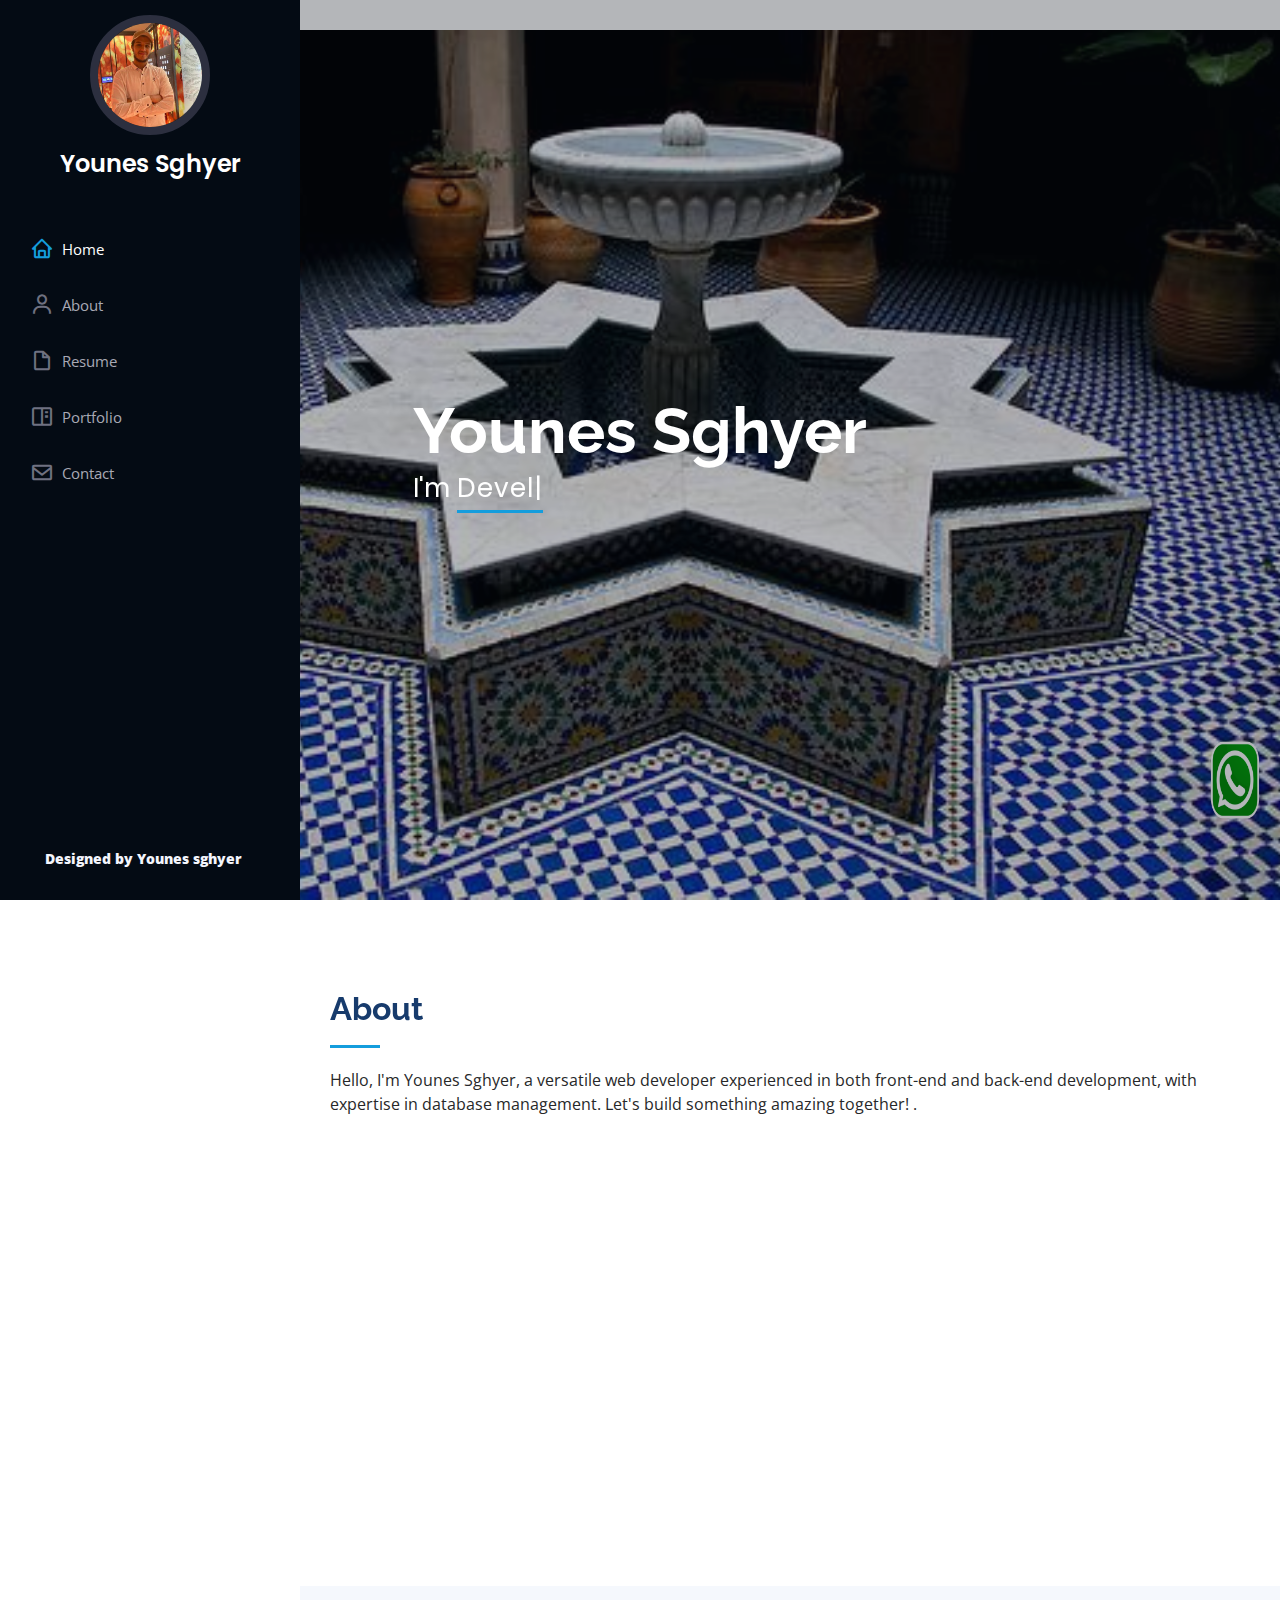
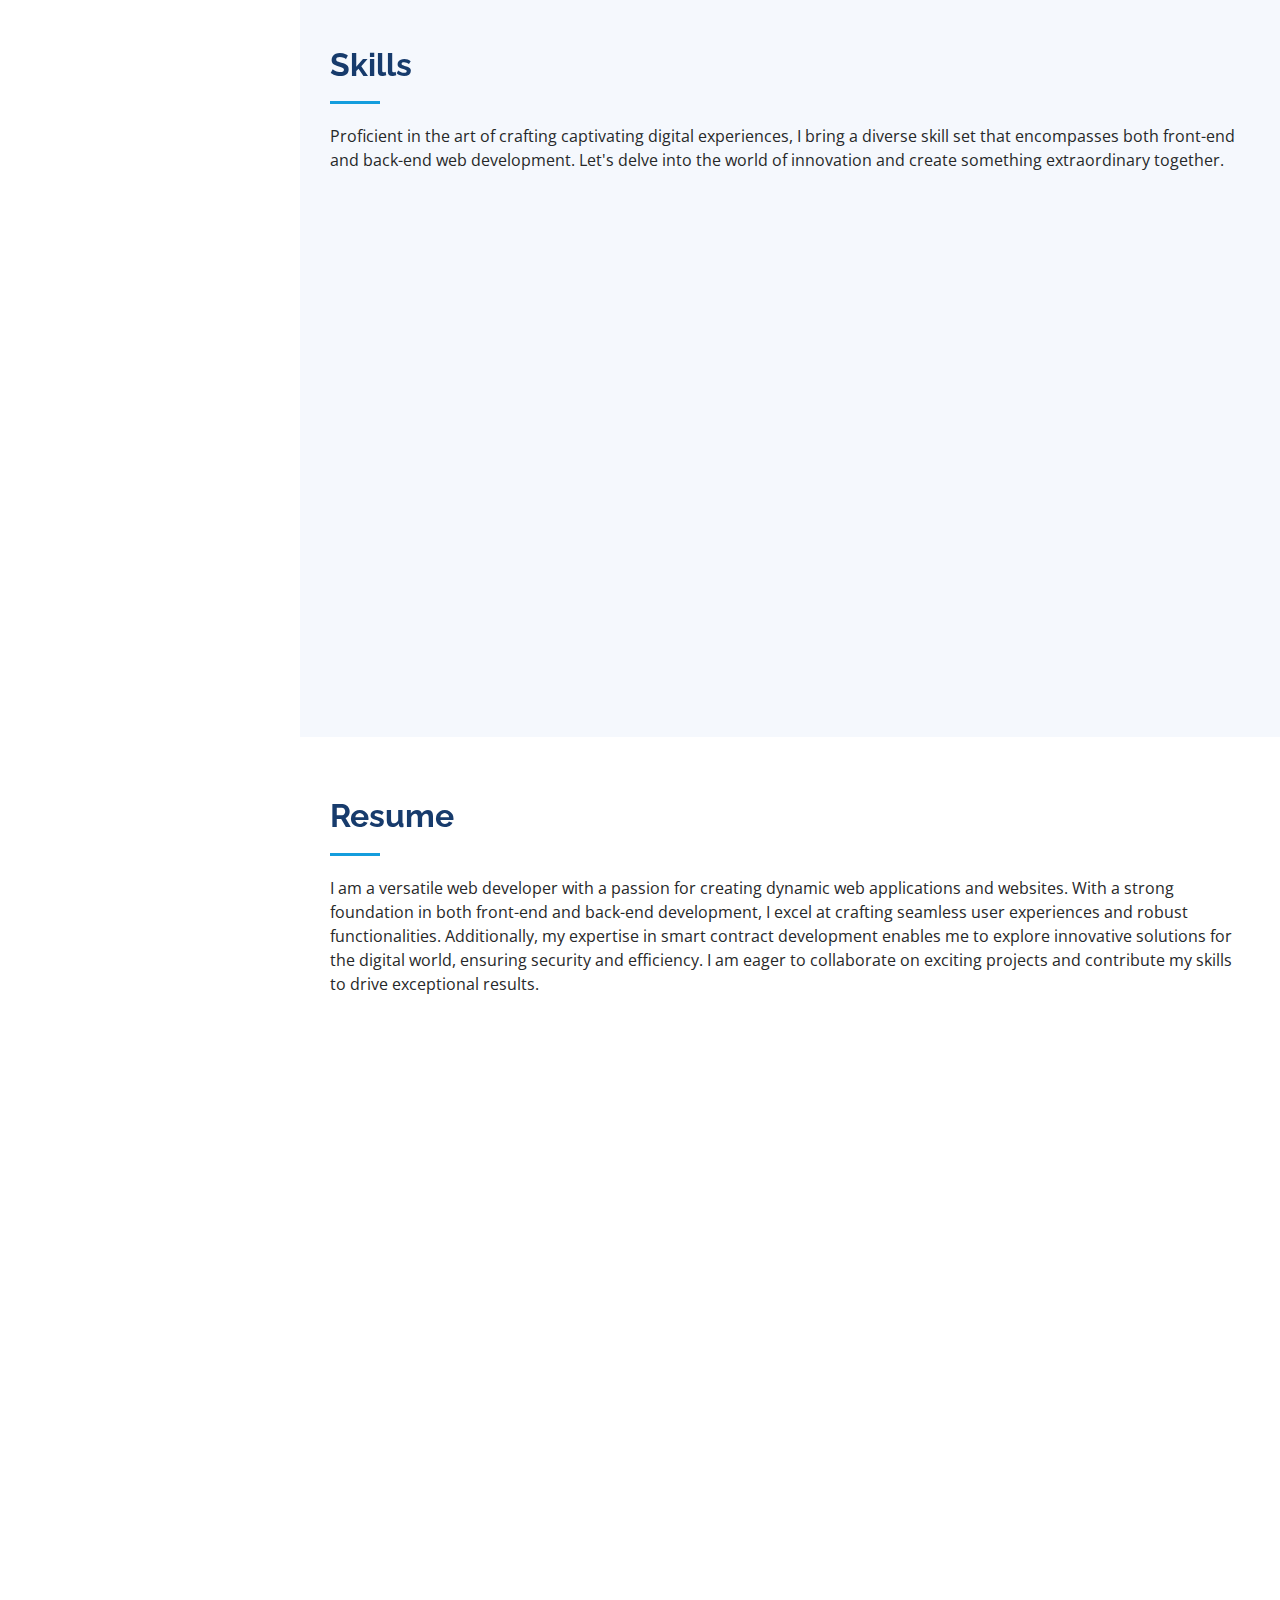
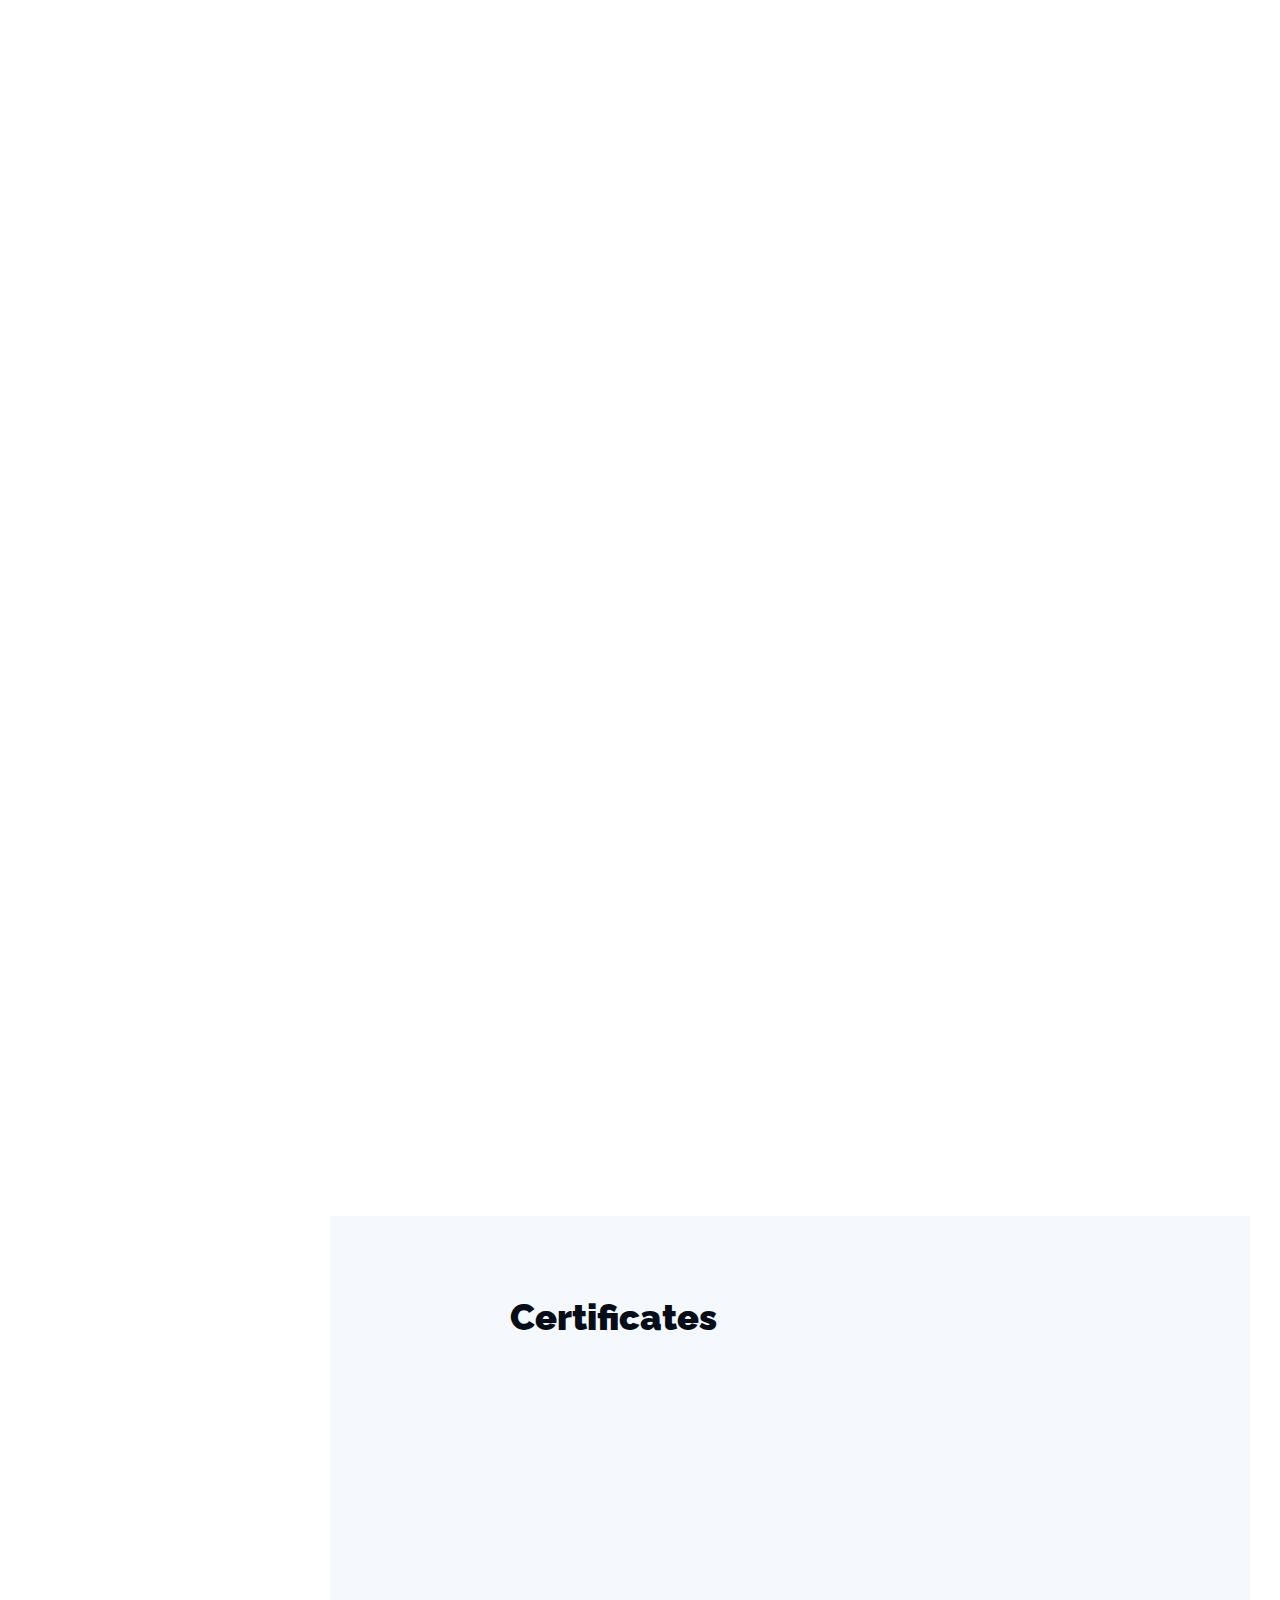
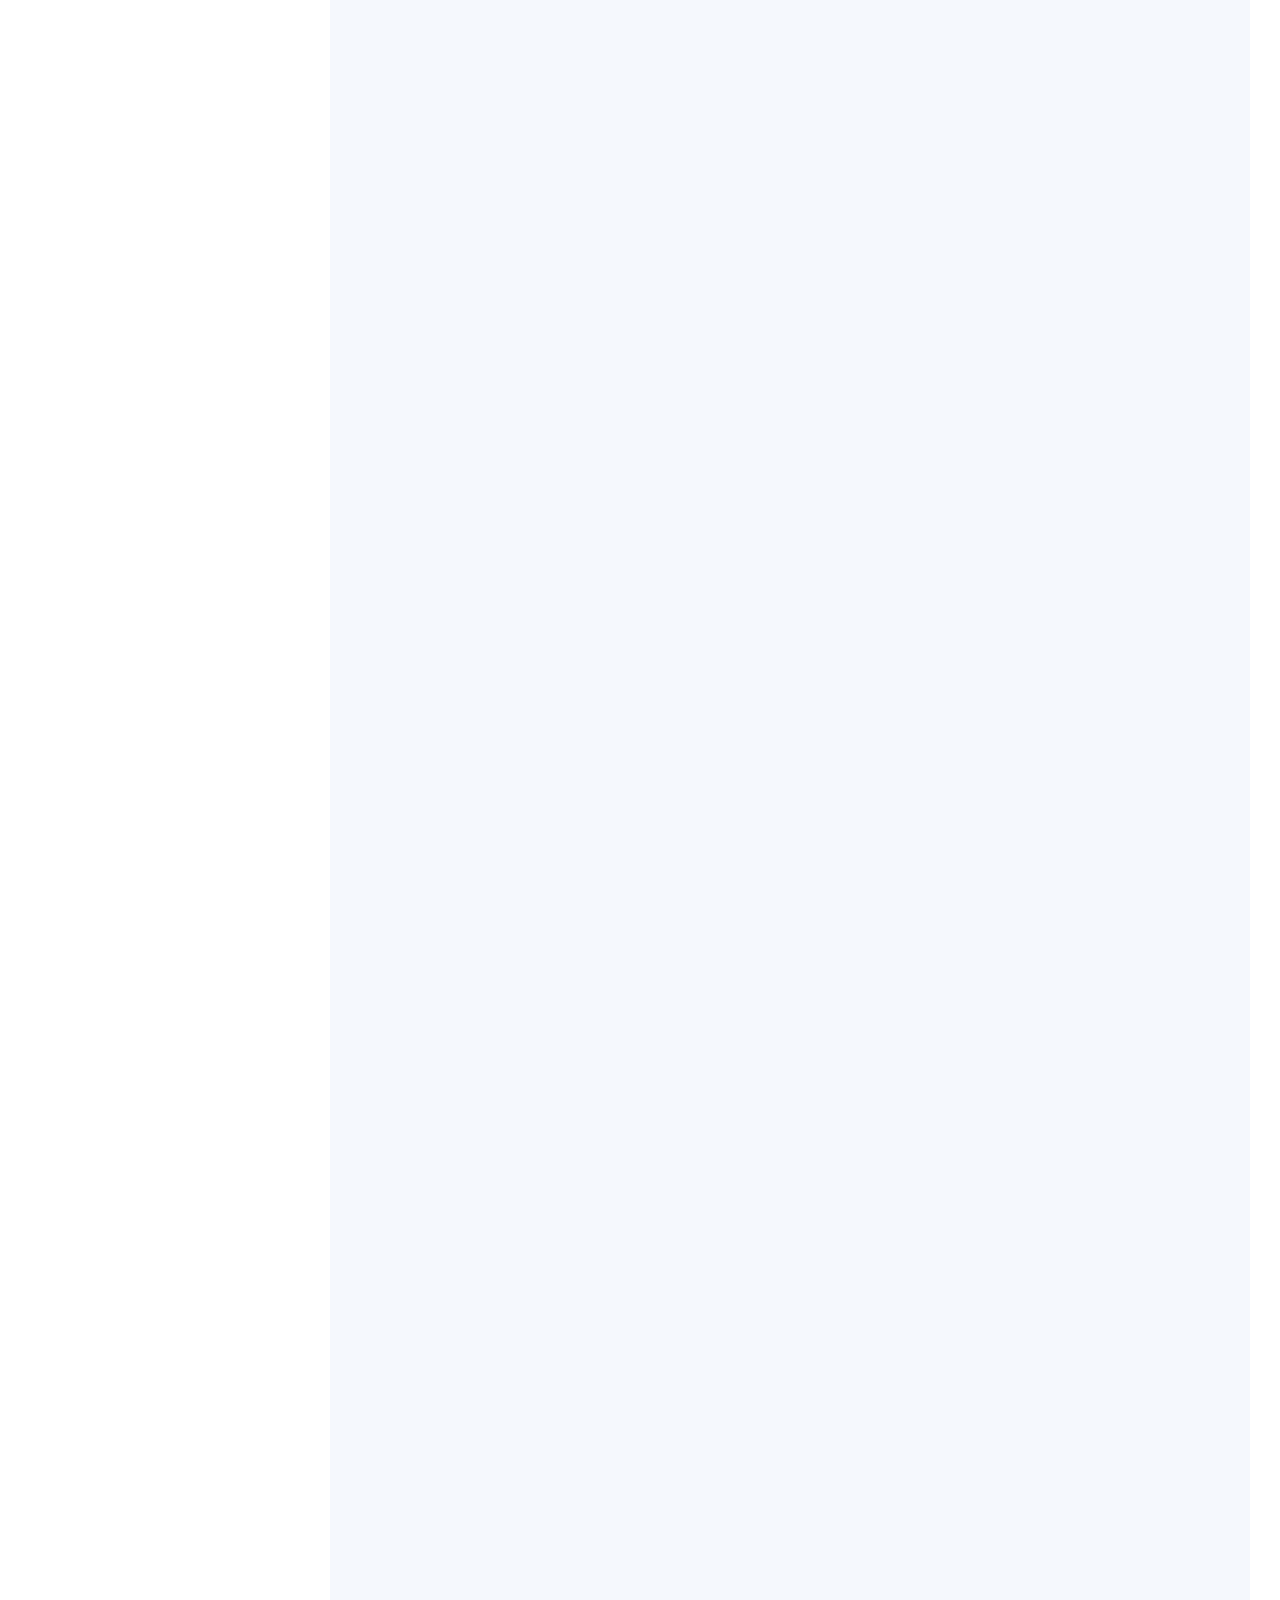
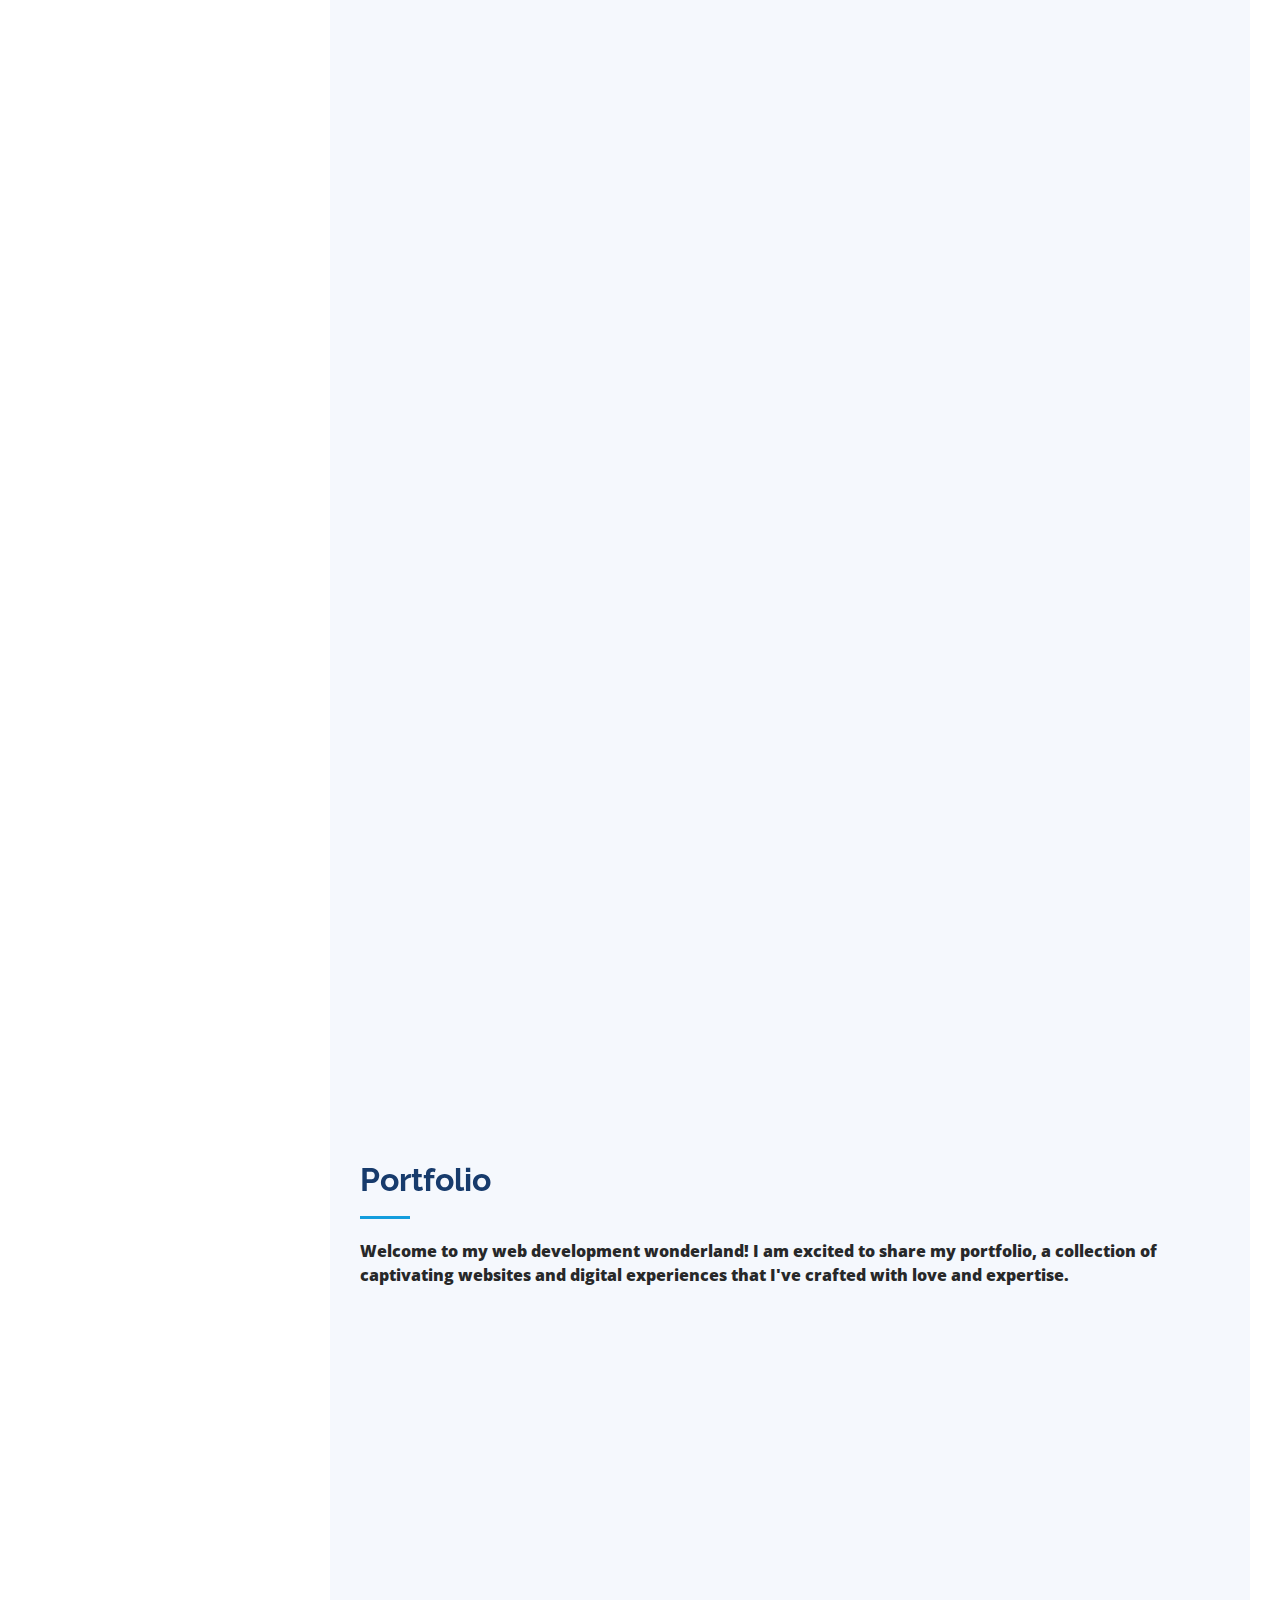
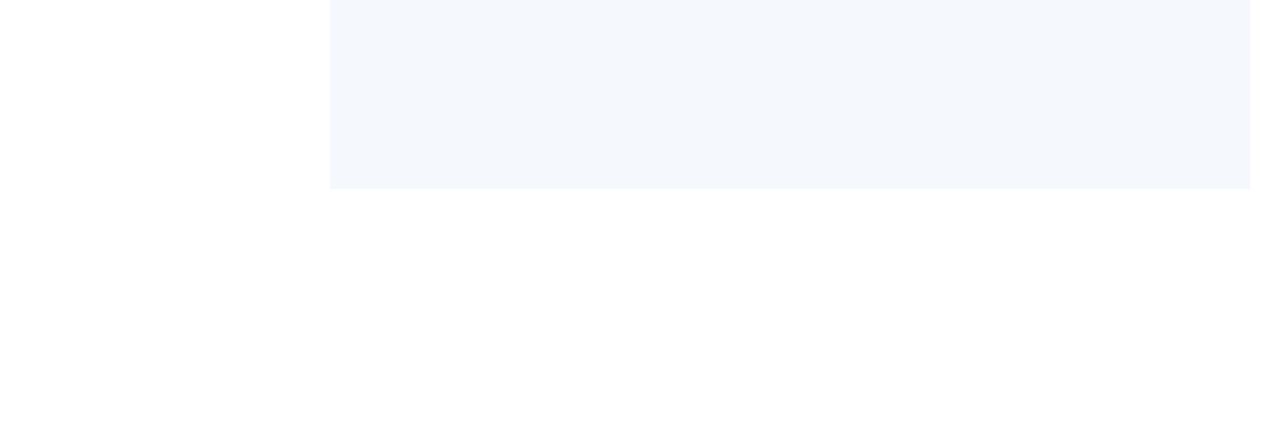
<file: index.html>
<!DOCTYPE html>
<html lang="en">

<head>
 
  <meta charset="utf-8">
  <meta content="width=device-width, initial-scale=1.0" name="viewport">
  
  <title>Younes Sghyer Profile</title>
  <meta content="" name="description">
  <meta content="" name="keywords">
  
  <link href="assets/img/favicon.png" rel="icon">
  <link href="assets/img/apple-touch-icon.png" rel="apple-touch-icon">
  
  <link href="https://fonts.googleapis.com/css?family=Open+Sans:300,300i,400,400i,600,600i,700,700i|Raleway:300,300i,400,400i,500,500i,600,600i,700,700i|Poppins:300,300i,400,400i,500,500i,600,600i,700,700i" rel="stylesheet">
  
  <link href="assets/vendor/aos/aos.css" rel="stylesheet">
  <link href="assets/vendor/bootstrap/css/bootstrap.min.css" rel="stylesheet">
  <link href="assets/vendor/bootstrap-icons/bootstrap-icons.css" rel="stylesheet">
  <link href="assets/vendor/boxicons/css/boxicons.min.css" rel="stylesheet">
  <link href="assets/vendor/glightbox/css/glightbox.min.css" rel="stylesheet">
  <link href="assets/vendor/swiper/swiper-bundle.min.css" rel="stylesheet">
  
  <link href="assets/css/style.css" rel="stylesheet">
  
  
</head>

<body>
  
  <div class="section-title">
    <a href="https://wa.me/+212624694039" target="_blank" id="whatsapp-icon">
      <img src="whatsaapicon.png" alt="WhatsApp" width="50" height="80">
    </a>
    
  </div>

  <!-- ======= Mobile nav toggle button ======= -->
  <i class="bi bi-list mobile-nav-toggle d-xl-none"></i>

  <!-- ======= Header ======= -->
  <header id="header">
    <div class="d-flex flex-column">

      <div class="profile">
        <img src="images/profile.jpg" alt="" class="img-fluid rounded-circle">
        <h1 class="text-light"><a href="index.html">Younes Sghyer</a></h1>
        <div class="social-links mt-3 text-center">
       
        </div>
      </div>

      <nav id="navbar" class="nav-menu navbar">
        <ul>
          <li><a href="index.html#hero" class="nav-link scrollto active"><i class="bx bx-home"></i> <span>Home</span></a></li>
          <li><a href="index.html#about" class="nav-link scrollto"><i class="bx bx-user"></i> <span>About</span></a></li>
          <li><a href="index.html#resume" class="nav-link scrollto"><i class="bx bx-file-blank"></i> <span>Resume</span></a></li>
          <li><a href="index.html#portfolio" class="nav-link scrollto"><i class="bx bx-book-content"></i> <span>Portfolio</span></a></li>
          <li><a href="index.html#contact" class="nav-link scrollto"><i class="bx bx-envelope"></i> <span>Contact</span></a></li>
        </ul>
      </nav><!-- .nav-menu -->
    </div>
  </header><!-- End Header -->

  <!-- ======= Hero Section ======= -->
  <section id="hero" class="d-flex flex-column justify-content-center align-items-center">
    <div class="hero-container" data-aos="fade-in">
      <h1>Younes Sghyer</h1>
      <p>I'm <span class="typed" data-typed-items="Developer, Freelancer"></span></p>
    </div>
  </section><!-- End Hero -->

  <main id="main">

    <!-- ======= About Section ======= -->
    <section id="about" class="about">
      <div class="container">

        <div class="section-title">
          <h2>About</h2>
          <p> Hello, I'm Younes Sghyer, a versatile web developer experienced in both front-end and back-end development, with expertise in database management. Let's build something amazing together! .</p>
        </div>

        <div class="row">
          <div class="col-lg-4" data-aos="fade-right">
            <img src="images/profile.jpg" class="img-fluid" alt="">
          </div>
          <div class="col-lg-8 pt-4 pt-lg-0 content" data-aos="fade-left">
            <h3> Web Developer</h3>
            <br>
            <p class="fst-italic">
              Proficient in both web application and website development, along with expertise in smart contract creation, the ability to build innovative and secure digital solutions is within my skill set.
            </p>
            <br>
            <div class="row">
              <div class="col-lg-6">
                <ul>
                  <li><i class="bi bi-chevron-right"></i> <strong>Phone:</strong> <span>+212 624694039</span></li>
                  <li><i class="bi bi-chevron-right"></i> <strong>Email :</strong> <span>sghyeryounes@gmail.com</span></li>
                  <li><i class="bi bi-chevron-right"></i> <strong>Github :</strong> <span><a href="https://github.com/Younes202"> Younes202 </a></span></li>
                  <li><i class="bi bi-chevron-right"></i> <strong>linkedin :</strong> <span> <a href="https://www.linkedin.com/in/younes-sghyer-08144119b/"> Younes Sghyer </a></span></li>


                </ul>
              </div>
              <div class="col-lg-6">
                <ul>
                  <li><i class="bi bi-chevron-right"></i> <strong>Degree:</strong> <span>Gradute(bac +3) in Computer Engineering </span></li>
                  <li><i class="bi bi-chevron-right"></i> <strong>Freelance:</strong> <span>Available</span></li>
                  <li><i class="bi bi-chevron-right"></i> <strong>Permanent contract (or Open-ended contract) or Fixed-term contract :</strong> <span>Available</span></li>

                </ul>
              </div>
            </div>
           
          </div>
        </div>

      </div>
    </section><!-- End About Section -->

  
    <section id="skills" class="skills section-bg">
      <div class="container">
    
        <div class="section-title">
          <h2>Skills</h2>
          <p>Proficient in the art of crafting captivating digital experiences, I bring a diverse skill set that encompasses both front-end and back-end web development. Let's delve into the world of innovation and create something extraordinary together.</p>
        </div>
    
        <div class="row skills-content">
    
          <!-- Front-end Skills -->
          <div class="col-lg-4" data-aos="fade-up">
            <h3 class="skill-category">Front-end Development</h3>
            <ul class="skill-list">
              <li>HTML</li>
              <li>CSS</li>
              <li>JavaScript</li>
            </ul>
          </div>
    
          <!-- Back-end Skills -->
          <div class="col-lg-4" data-aos="fade-up" data-aos-delay="100">
            <h3 class="skill-category">Back-end Development</h3>
            <ul class="skill-list">
              <li>PHP</li>
              <li>Python</li>
              <li>Java</li>
            </ul>
          </div>
    
          <!-- Framework Skills -->
          <div class="col-lg-4" data-aos="fade-up" data-aos-delay="200">
            <h3 class="skill-category">Frameworks</h3>
            <ul class="skill-list">
              <li>Laravel</li>
              <li>Django</li>
              <li>Bootstrap</li>
              <li>Vue.js</li>
            </ul>
          </div>
    
          <!-- Solidity Skills -->
          <div class="col-lg-4" data-aos="fade-up" data-aos-delay="300">
            <h3 class="skill-category">Blockchain & Smart Contract</h3>
            <ul class="skill-list">
              <li>Solidity</li>
              <li>Ethereum Network</li>
            </ul>
          </div>
    
          <!-- Database Skills -->
          <div class="col-lg-4" data-aos="fade-up" data-aos-delay="400">
            <h3 class="skill-category">Database Management</h3>
            <ul class="skill-list">
              <li>PostgreSQL</li>
              <li>MySQL</li>
              <li>SQLite</li>
            </ul>
          </div>
    
          <!-- Docker Skills -->
          <div class="col-lg-4" data-aos="fade-up" data-aos-delay="500">
            <h3 class="skill-category">Containerization</h3>
            <ul class="skill-list">
              <li>Docker</li>
            </ul>
          </div>
    
          <!-- Modeling Skills -->
          <div class="col-lg-4" data-aos="fade-up" data-aos-delay="600">
            <h3 class="skill-category">Modeling</h3>
            <ul class="skill-list">
              <li>UML (Unified Modeling Language)</li>
              <li>Merise</li>
            </ul>
          </div>
    
          <!-- GitHub Skills -->
          <div class="col-lg-4" data-aos="fade-up" data-aos-delay="700">
            <h3 class="skill-category">Version Control</h3>
            <ul class="skill-list">
              <li>Github</li>
            </ul>
          </div>
    
          <!-- Vagrant Skills -->
          <div class="col-lg-4" data-aos="fade-up" data-aos-delay="800">
            <h3 class="skill-category">Virtualized Development Environments</h3>
            <ul class="skill-list">
              <li>Vagrant</li>
            </ul>
          </div>
    
        </div>
    
      </div>
    </section><!-- End Skills Section -->
    

    <!-- ======= Resume Section ======= -->
    <section id="resume" class="resume">
      <div class="container">

        <div class="section-title">
          <h2>Resume</h2>
          <p>I am a versatile web developer with a passion for creating dynamic web applications and websites. With a strong foundation in both front-end and back-end development, I excel at crafting seamless user experiences and robust functionalities. Additionally, my expertise in smart contract development enables me to explore innovative solutions for the digital world, ensuring security and efficiency. I am eager to collaborate on exciting projects and contribute my skills to drive exceptional results.</p>
        </div>

        <div class="row">
          <div class="col-lg-6" data-aos="fade-up">
            <h3 class="resume-title">Sumary</h3>
            <div class="resume-item pb-0">
              <h4>Younes Sghyer</h4>
              <p><em>Innovative and deadline-driven web developer with a passion for crafting captivating digital experiences. With 3+ years of experience, I specialize in front-end and back-end web development, proficiently bringing ideas to life from initial concept to polished, functional websites, web applications, and smart contract development on blockchain platforms.</em></p>
              <ul>
                <li>Morocco, Rabat </li>
                <li>+212624694039</li>
                <li>sghyeryounes@gmail.com</li>
              </ul>
            </div>

            <h3 class="resume-title">Education</h3>
            <div class="resume-item">
              <h4>University of Zurich International Summer School</h4>
              <h5>2 – 21 July 2023</h5>
              <p><em>Deep Dive into Blockchain – Linking Economics, Technology, and Law</em></p>
              <p>
                During the summer of 2023, I had the privilege of participating in the UZH International Summer Schools program, specifically the "Deep Dive into Blockchain – Linking Economics, Technology, and Law" program at the University of Zurich. This intensive and interdisciplinary program provided a comprehensive exploration of the blockchain technology landscape.
            
                The program was uniquely structured to cover not only the technical aspects of blockchain but also its economic and legal implications. Through a series of engaging workshops and seminars, I gained valuable insights into the underlying principles of blockchain, smart contract development, and decentralized applications.
            
                Furthermore, the program offered a holistic understanding of blockchain's potential to revolutionize various industries, from finance to supply chain management. Collaborating with fellow participants from diverse academic backgrounds enhanced my ability to approach challenges from multiple perspectives.
            
                Additionally, engaging with esteemed professors and industry experts exposed me to cutting-edge research and developments in the blockchain field. The program's focus on linking economics, technology, and law provided a well-rounded view of this transformative technology.
            
                This immersive experience in the UZH International Summer Schools has left a lasting impact on my passion for blockchain technology and its potential to shape the future. I am excited to leverage this knowledge in my journey as a web developer and explore the innovative applications of blockchain in creating secure and decentralized digital solutions.
            
              </p>
            </div>
            
            <div class="resume-item">
              <h4>Bachelor in Computer Science</h4>
              <h5>2020 - 2023</h5>
              <p><em>Sup Mti (École supérieure de management, d'informatique et de télécommunication)</em></p>
              <p>
                During my Bachelor's program in Computer Science at Sup Mti, I gained a solid foundation in various programming languages such as Java, Python, and JavaScript. I also completed advanced coursework in data structures, algorithms, and database management.
            
                Throughout my studies, I actively participated in several group projects, where I collaborated with teammates to develop web applications and software solutions. These experiences honed my skills in teamwork, problem-solving, and communication.
            
                Moreover.
              </p>
            </div>
            
          </div>
          <div class="col-lg-6" data-aos="fade-up" data-aos-delay="100">
            <h3 class="resume-title">Professional Experience</h3>
          
    
          
            <!-- Trainee Web Application Developer -->
            <div class="resume-item">
              <h4>Trainee Web Application Developer</h4>
              <h5>Apr. 2023 - Jul. 2023</h5>
              <p><em>Associate at Tradivtel</em></p>
              <ul>
                <li>Participated in a training program focused on web application development using Django, PostgreSQL, Ajax, jQuery, JavaScript, Bootstrap, HTML, and CSS.</li>
                <li>Worked on a web application designed to assign projects to technicians for installing network sites and monitored their progress.</li>
                <li>Gained practical experience in managing project workflows and ensuring efficient project execution.</li>
                <li>Developed skills in teamwork, time management, and application deployment within a professional environment.</li>
              </ul>
            </div>
            
                   <!-- Freelance Web Developer -->
                   <div class="resume-item">
                    <h4>Freelance Web Developer</h4>
                    <h5>Apr. 2023 - Jul. 2023</h5>
                    <p><em>Development of a School Management Web Application</em></p>
                    <ul>
                      <li>Collaborated as a freelance web developer on a project focusing on the development of a comprehensive web application for school management.</li>
                      <li>Utilized technologies such as PHP, jQuery, HTML, CSS, and the Laravel framework to create a user-friendly and efficient application.</li>
                      <li>Handled database management using MySQL to ensure seamless data storage and retrieval.</li>
                      <li>Contributed to the design, development, and implementation of the application from concept to completion.</li>
                    </ul>
                  </div>
                  
      </div>
     
      </div>
      <section id="skills" class="skills section-bg">
        <div class="container">
      
          <h1 class="resume-title" style="padding-left: 150px;  font-size: 36px;"><strong> Certificates <strong></h1>

           <br>
           <br>
          <div class="row skills-content">
            <div class="col-lg-4" data-aos="fade-up">
              <div style="text-align: Center">

              <h4><strong>Jquery</strong></h4>
              <h5>29 May 2022</h5>
              </div>
              <br>
              <br>
              <a href="Certificates/Cert_Jquery-1.png" download>
              <img class="certificate-image" src="Certificates/Cert_Jquery-1.png" alt="Certificate Scan">
            </a>
            
              <br>
              <br>
              <p>  The course covered essential jQuery concepts, including DOM manipulation, event handling, animations, and AJAX interactions. This experience allowed me to write efficient jQuery code, creating dynamic and responsive web elements, making user interactions seamless and engaging. I gained a deeper understanding of DOM manipulation, event handling, smooth animations, and AJAX interactions, enabling real-time updates and interactions without page reloads. Overall, the course equipped me with tools to create engaging web experiences, elevating user interactions and improving web application performance.</p>
            </div>
            <div class="col-lg-4" data-aos="fade-up" data-aos-delay="100">
              <div style="text-align: Center">

              <h4><strong> Java EE </strong> </h4>
              <h5>25 september  2022</h5>
              </div>
              <br>
              <br>
              <a href="Certificates/Cert_JEE-1.png" download>
                <img class="certificate-image" src="Certificates/Cert_JEE-1.png" alt="Certificate Scan">
              </a>
              <br>
              <br>
              <p> 
            
                The program covered essential Java EE technologies and frameworks, including servlets, JavaServer Pages (JSP), Enterprise JavaBeans (EJB), Java Persistence API (JPA), and Java Messaging Service (JMS). Additionally, [Your Name] demonstrated proficiency in implementing the DAO (Data Access Object) architecture. This design pattern was skillfully utilized to separate data access logic from business logic in Java EE applications, enhancing the efficiency and maintainability of the projects developed during the course. [Your Name]'s knowledge and expertise in employing the DAO method further solidify their capabilities in Java EE development.</p>
            </div>
       <!-- Front-end Skills -->
<div class="col-lg-4" data-aos="fade-up" data-aos-delay="200">
  <div style="text-align: Center">

  <h4><strong>Mega Hackathon Panafrican</strong></h4>
  <h5>27 November 2022</h5>
  </div>
  <br>
  <br>
  <a href="Certificates/Cert_Mega_Hackaton-1.png" download>
  <img class="certificate-image" src="Certificates/Cert_Mega_Hackaton-1.png" alt="Certificate Scan">
</a>

  <br>
  <br>
<p>During the Mega Hackathon Panafrican, which spanned an exciting three-day event, I was part of a talented group of 10 individuals working on the project idea "Renting electric Scooter ." The hackathon witnessed the participation of approximately 1500 individuals, and we were proud to be among the 40 finalists. Throughout the intense three-day marathon, we dedicated ourselves to designing, developing, and refining our innovative solution. This transformative experience taught us the importance of teamwork, collaboration, and resilience in the face of challenges. The event inspired us to continue pursuing technology-driven solutions for sustainable urban transportation.</p>
</div>
<!-- Back-end Skills -->
<div class="col-lg-4" data-aos="fade-up" data-aos-delay="300">
  <br><br>
  <div style="text-align: Center">

  <h4><strong> Microcontrollers </strong></h4>
  <h5>21 December 2022</h5>
  </div>
  <br>
  <br>
  <a href="Certificates/Cert_Microcontrollers-1.png" download>

  <img class="certificate-image" src="Certificates/Cert_Microcontrollers-1.png" alt="Certificate Scan">
  </a>
  <br>
  <br>
  <p>The course covered essential topics, including interfacing with sensors like distance, temperature, and smoke sensors. The recipient gained hands-on experience in creating smart electronic systems and demonstrated a high level of competence in designing innovative projects.</p>
</div>
<div class="col-lg-4" data-aos="fade-up" data-aos-delay="300">
  <br><br>
  <div style="text-align: Center">

  <h4><strong> Devops </strong></h4>
  <h5>07 June 2023</h5>
  </div>
  <br>
  <br>
  <a href="Certificates/Cert_Devops.png" download>

  <img class="certificate-image" src="Certificates/Cert_Devops.png" alt="Certificate Scan">
  </a>
  <br>
  <br>
  <p>We have learned various technologies, including Trillo for rapid app development, GitHub for efficient code collaboration, Docker for containerization, AWS for scalable cloud solutions, and Jira for agile project management. Additionally, we gained insights into CI/CD, automation, and IaC.</p>
</div>
<div class="col-lg-4" data-aos="fade-up" data-aos-delay="400">
  <br><br>
  <div style="text-align: Center">

  <h4><strong> React.js </strong></h4>
  <h5>23 June 2023</h5>
  </div>
  <br>
  <br>
  <a href="Certificates/Cert_Reactjs.png" download>

  <img class="certificate-image" src="Certificates/Cert_Reactjs.png" alt="Certificate Scan">
  </a>
  <br>
  <br>
  <p>During the certification program, I gained a deep understanding of React's core concepts, such as components, props, state, and lifecycle methods. This knowledge empowered me to develop reusable and modular UI components, enhancing code organization and maintainability. </p>
</div>

<div class="col-lg-4" data-aos="fade-up" data-aos-delay="500">
  <br><br>
  <div style="text-align: Center">

  <h4><strong> Bnb </strong></h4>
  <h5>21 July 2023</h5>
  </div>
  <br>
  <br>
  <a href="Certificates/Cert_bnb.png" download>

  <img class="certificate-image" src="Certificates/Cert_bnb.png" alt="Certificate Scan">
  </a>
  <br>
  <br>
<p> During the Binance Blockchain Skills Certificate program, I explore the fundamental aspects of blockchain technology, including decentralized systems and cryptocurrencies. The curriculum covers topics such as smart contracts, blockchain security, and real-world use cases across various industries. Optional modules may involve hands-on projects and blockchain development.</p>
  </div>
<div class="col-lg-4" data-aos="fade-up" data-aos-delay="600">
  <br><br>
  <div style="text-align: Center">
    <h4><strong> Cardano </strong></h4>
  <h5>21 July 2023</h5>
  </div>
  
  <br>
  <br>

  <a href="Certificates/Cert_Cardano.png" download>

  <img class="certificate-image" src="Certificates/Cert_Cardano.png" alt="Certificate Scan"   style="width: 2000px;height: 387px;">
  </a>
  <br>
  <br>
  <p>During the Cardano Blockchain Skills Certificate program, I explore the fundamental aspects of Cardano's blockchain technology. The curriculum covers Cardano's decentralized systems, unique consensus algorithm, and its native cryptocurrency ADA.Also I delve into the intricacies of Cardano's smart contract capabilities, blockchain security, and real-world use cases across various industries </p>
</div>
<div class="col-lg-4" data-aos="fade-up" data-aos-delay="700">
  <br><br>
  <div style="text-align: Center">

  <h4><strong> Deep Dive into Blockchain </strong></h4>
  <h5>21 July 2023</h5>
  </div>
  <br>
  <br>

  <a href="Certificates/Cert_DDiB.png" download>

  <img class="certificate-image" src="Certificates/Cert_DDiB.png" alt="Certificate Scan"   style="width: 2000px;height: 387px;">
  </a>
  <br>
  <br>
 <p>During the program, we had the privilege of learning Solidity and web3, which are essential tools for developing decentralized applications on the Ethereum blockchain. These hands-on experiences, along with interactions with leading industry platforms like Cardano Foundation, Polkadot, and Polygon Labs, provided us with valuable insights into real-world blockchain applications and their transformative potential in various sectors. From smart contracts to decentralized finance, cryptocurrencies to blockchain governance, the program covered a diverse range of topics, empowering us to be at the forefront of this rapidly evolving field. 📚💡 </p>
</div>

</div>
</div>

    </section><!-- End Resume Section -->

    <!-- ======= Portfolio Section ======= -->
    <section id="portfolio" class="portfolio section-bg">
      <div class="container">

        <div class="section-title">
          <h2>Portfolio </h2>
          <p>Welcome to my web development wonderland! I am excited to share my portfolio, a collection of captivating websites and digital experiences that I've crafted with love and expertise. </p>
        </div>

        <div class="row" data-aos="fade-up">
          <div class="col-lg-12 d-flex justify-content-center">
            <ul id="portfolio-flters">
              <li data-filter=".filter-app">Projects</li>
            </ul>
          </div>
        </div>

        <div class="row portfolio-container" data-aos="fade-up" data-aos-delay="100">

          <div class="col-lg-4 col-md-6 portfolio-item filter-app">
            <div class="portfolio-wrap">
              <h2>Parcking System Project Reservation </h2>

              <img src="Portfolio/PARCKING_SYSTEM/images/Place.png" class="img-fluid" alt="">
              <div class="portfolio-links">
                <a href="Portfolio/PARCKING_SYSTEM/images/Place.png" data-gallery="portfolioGallery" class="portfolio-lightbox" title="App 1"><i class="bx bx-plus"></i></a>
                <a href="PARCKING_SYSTEM-details.html" title="More Details"><i class="bx bx-link"></i></a>
              </div>
            </div>
          </div>
          <div class="col-lg-4 col-md-6 portfolio-item filter-app">
            <div class="portfolio-wrap">
              <h2>Assigning projects From admins to technicians  </h2>

              <img src="Portfolio/Assigning_technicians/images/1-Dashboard-1.png" class="img-fluid" alt="">
              <div class="portfolio-links">
                <a href="Portfolio/Assigning_technicians/images/1-Dashboard-1.png" data-gallery="portfolioGallery" class="portfolio-lightbox" title="App 1"><i class="bx bx-plus"></i></a>
                <a href="Assigning_technicians-details.html" title="More Details"><i class="bx bx-link"></i></a>
              </div>
            </div>


          </div>
          




        </div>

      </div>
    </section><!-- End Portfolio Section -->

    <!-- ======= Services Section ======= -->
  

  

    <!-- ======= Contact Section ======= -->
    <section id="contact" class="contact">
      <div class="container">

      </div>

    </section><!-- End Contact Section -->

  </main><!-- End #main -->

  <!-- ======= Footer ======= -->
  <footer id="footer">
    <div class="container">
     
       
        <p>Designed by Younes sghyer</p>
      </div>
    </div>
  </footer><!-- End  Footer -->


  <a href="#" class="back-to-top d-flex align-items-center justify-content-center"><i class="bi bi-arrow-up-short"></i></a>

  <!-- Vendor JS Files -->
  <script src="assets/vendor/purecounter/purecounter_vanilla.js"></script>
  <script src="assets/vendor/aos/aos.js"></script>
  <script src="assets/vendor/bootstrap/js/bootstrap.bundle.min.js"></script>
  <script src="assets/vendor/glightbox/js/glightbox.min.js"></script>
  <script src="assets/vendor/isotope-layout/isotope.pkgd.min.js"></script>
  <script src="assets/vendor/swiper/swiper-bundle.min.js"></script>
  <script src="assets/vendor/typed.js/typed.umd.js"></script>
  <script src="assets/vendor/waypoints/noframework.waypoints.js"></script>
  <script src="assets/vendor/php-email-form/validate.js"></script>
  <!-- Template Main JS File -->
  <script src="assets/js/main.js"></script>

</body>

</html>
</file>
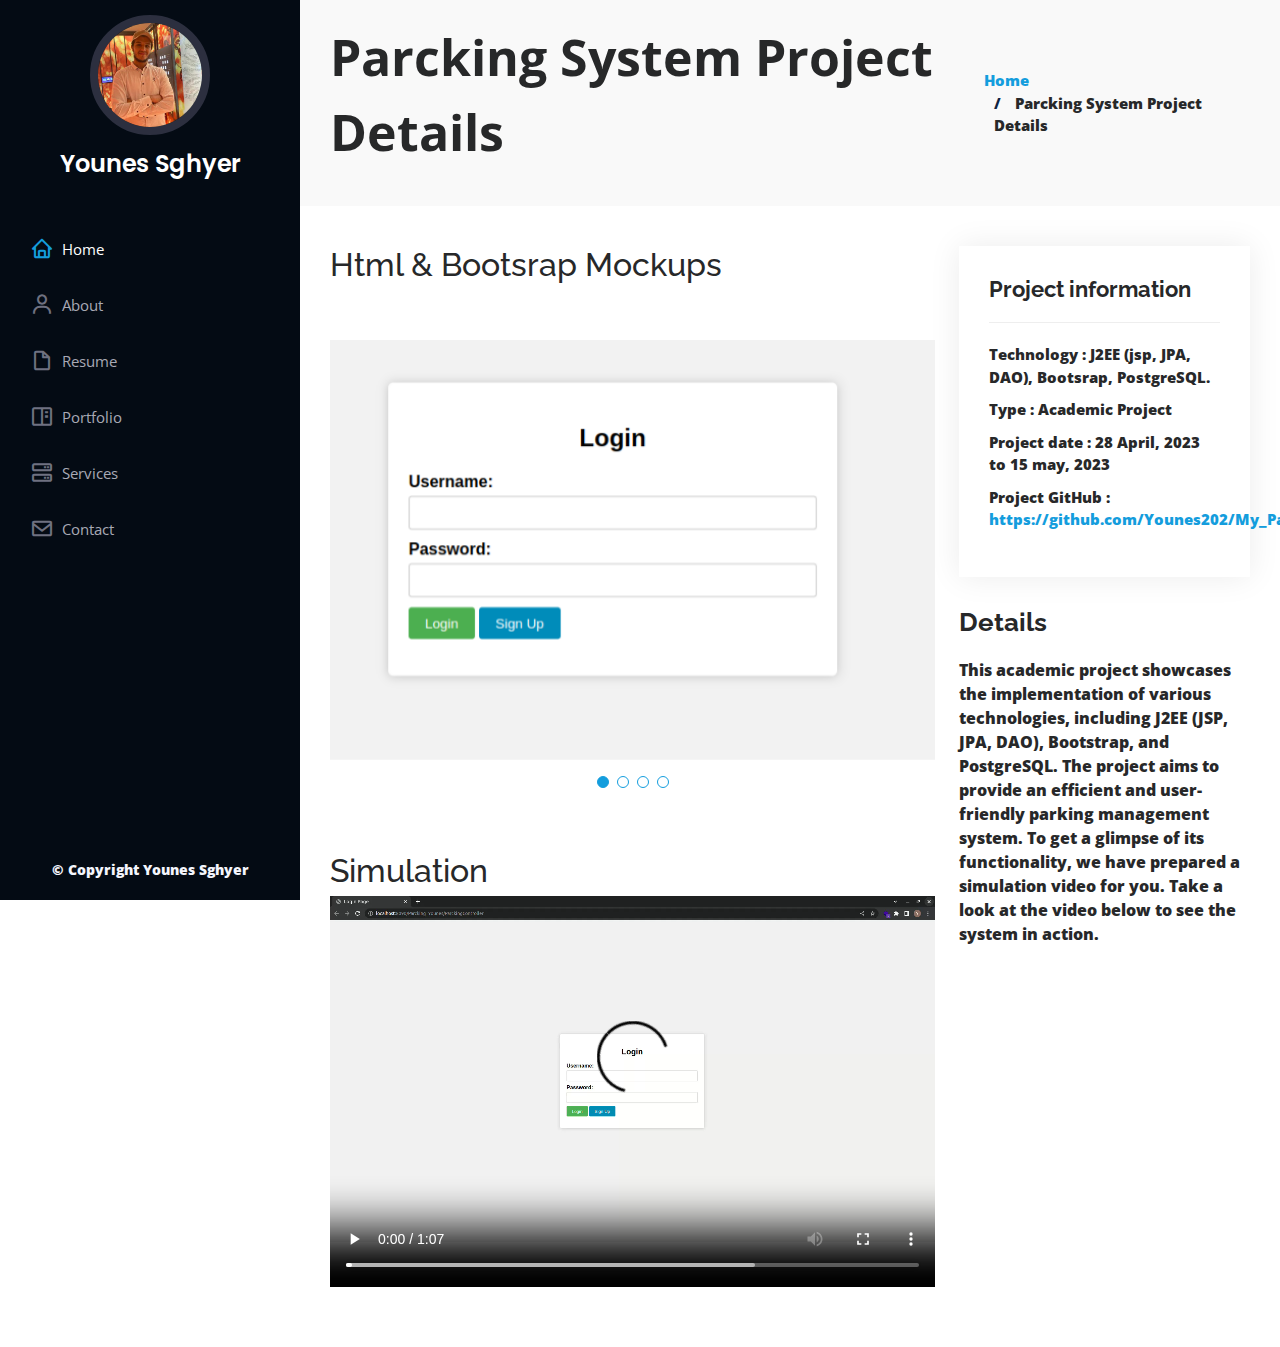
<file: PARCKING_SYSTEM-details.html>
<!DOCTYPE html>
<html lang="en">

<head>
 
<meta charset="utf-8">
<meta content="width=device-width, initial-scale=1.0" name="viewport">

<title>Younes Sghyer Profile</title>
<meta content="" name="description">
<meta content="" name="keywords">

<link href="assets/img/favicon.png" rel="icon">
<link href="assets/img/apple-touch-icon.png" rel="apple-touch-icon">

<link href="https://fonts.googleapis.com/css?family=Open+Sans:300,300i,400,400i,600,600i,700,700i|Raleway:300,300i,400,400i,500,500i,600,600i,700,700i|Poppins:300,300i,400,400i,500,500i,600,600i,700,700i" rel="stylesheet">

<link href="assets/vendor/aos/aos.css" rel="stylesheet">
<link href="assets/vendor/bootstrap/css/bootstrap.min.css" rel="stylesheet">
<link href="assets/vendor/bootstrap-icons/bootstrap-icons.css" rel="stylesheet">
<link href="assets/vendor/boxicons/css/boxicons.min.css" rel="stylesheet">
<link href="assets/vendor/glightbox/css/glightbox.min.css" rel="stylesheet">
<link href="assets/vendor/swiper/swiper-bundle.min.css" rel="stylesheet">

<link href="assets/css/style.css" rel="stylesheet">



</head>

<body>

  <!-- ======= Mobile nav toggle button ======= -->
  <i class="bi bi-list mobile-nav-toggle d-xl-none"></i>

  <!-- ======= Header ======= -->
    <header id="header">
      <div class="d-flex flex-column">
  
        <div class="profile">
          <img src="images/profile.jpg" alt="" class="img-fluid rounded-circle">
          <h1 class="text-light"><a href="index.html">Younes Sghyer</a></h1>
          <div class="social-links mt-3 text-center">
           
          </div>
        </div>
  
        <nav id="navbar" class="nav-menu navbar">
          <ul>
            <li><a href="index.html#hero" class="nav-link scrollto active"><i class="bx bx-home"></i> <span>Home</span></a></li>
            <li><a href="index.html#about" class="nav-link scrollto"><i class="bx bx-user"></i> <span>About</span></a></li>
            <li><a href="index.html#resume" class="nav-link scrollto"><i class="bx bx-file-blank"></i> <span>Resume</span></a></li>
            <li><a href="index.html#portfolio" class="nav-link scrollto"><i class="bx bx-book-content"></i> <span>Portfolio</span></a></li>
            <li><a href="index.html#services" class="nav-link scrollto"><i class="bx bx-server"></i> <span>Services</span></a></li>
            <li><a href="index.html#contact" class="nav-link scrollto"><i class="bx bx-envelope"></i> <span>Contact</span></a></li>
          </ul>
        </nav><!-- .nav-menu -->
      </div>
    </header><!-- End Header -->

  <main id="main">

    <!-- ======= Breadcrumbs ======= -->
    <section id="breadcrumbs" class="breadcrumbs">
      <div class="container">

        <div class="d-flex justify-content-between align-items-center">
          <p style="font-size:50px"><strong>Parcking System Project Details<strong></p>
          <ol>
            <li><a href="index.html">Home</a></li>
            <li><strong> Parcking System Project Details</strong> </li>
          </ol>
        </div>

      </div>
    </section><!-- End Breadcrumbs -->

    <!-- ======= Portfolio Details Section ======= -->
    <section id="portfolio-details" class="portfolio-details">
      <div class="container">

        <div class="row gy-4">

          <div class="col-lg-8">
            <div class="portfolio-details-slider swiper">
              <h2>Html & Bootsrap Mockups</h2>
              <br>
              <br>
              <div class="swiper-wrapper align-items-center">

                <div class="swiper-slide">
                  <img src="Portfolio/PARCKING_SYSTEM/images/Login.png" alt="">
                </div>

                <div class="swiper-slide">
                  <img src="Portfolio/PARCKING_SYSTEM/images/Place.png" alt="">
                </div>

                <div class="swiper-slide">
                  <img src="Portfolio/PARCKING_SYSTEM/images/Client.png" alt="">
                </div>
                
                <div class="swiper-slide">
                  <img src="Portfolio/PARCKING_SYSTEM/images/Payement.png" alt="">
                </div>

              </div>
              <div class="swiper-pagination"></div>
            </div>
            <br>
            <br>
            
            <div class="video-wrapper">
              <h2>Simulation </h2>
              <br>
              <br>
              <video controls>
                <source src="Portfolio/PARCKING_SYSTEM/videos/simulation.webm" type="video/webm">
              </video>
            </div>
            
         
        </div>
       

          <div class="col-lg-4">
            <div class="portfolio-info">
              <h3>Project information</h3>
              <ul>
                <li><strong>Technology :</strong> J2EE (jsp, JPA, DAO), Bootsrap, PostgreSQL. </li>
                <li><strong>Type :</strong> Academic Project </li>
                <li><strong>Project date :</strong> 28 April, 2023 to 15 may, 2023</li>
                <li><strong>Project GitHub :</strong> <a href="https://github.com/Younes202/My_Parcking">https://github.com/Younes202/My_Parcking</a></li>
              </ul>
            </div>
            <div class="portfolio-description">
              <h2>Details</h2>
              <p>
                This academic project showcases the implementation of various technologies, including J2EE (JSP, JPA, DAO), Bootstrap, and PostgreSQL. The project aims to provide an efficient and user-friendly parking management system. To get a glimpse of its functionality, we have prepared a simulation video for you. Take a look at the video below to see the system in action.
              </p>            
            </div>
          </div>

        </div>

      </div>
     
    </section><!-- End Portfolio Details Section -->

  </main><!-- End #main -->

  <!-- ======= Footer ======= -->
  <footer id="footer">
    <div class="container">
      <div class="copyright">
        &copy; Copyright <strong><span>Younes Sghyer</span></strong>
      </div>
      <div class="credits">
        <!-- All the links in the footer should remain intact. -->
        <!-- You can delete the links only if you purchased the pro version. -->
        <!-- Licensing information: https://bootstrapmade.com/license/ -->
        <!-- Purchase the pro version with working PHP/AJAX contact form: https://bootstrapmade.com/iportfolio-bootstrap-portfolio-websites-template/ -->
        
      </div>
    </div>
  </footer><!-- End  Footer -->
  <a href="#" class="back-to-top d-flex align-items-center justify-content-center"><i class="bi bi-arrow-up-short"></i></a>

  <!-- Vendor JS Files -->
  <script src="assets/vendor/purecounter/purecounter_vanilla.js"></script>
  <script src="assets/vendor/aos/aos.js"></script>
  <script src="assets/vendor/bootstrap/js/bootstrap.bundle.min.js"></script>
  <script src="assets/vendor/glightbox/js/glightbox.min.js"></script>
  <script src="assets/vendor/isotope-layout/isotope.pkgd.min.js"></script>
  <script src="assets/vendor/swiper/swiper-bundle.min.js"></script>
  <script src="assets/vendor/typed.js/typed.umd.js"></script>
  <script src="assets/vendor/waypoints/noframework.waypoints.js"></script>
  <script src="assets/vendor/php-email-form/validate.js"></script>
  <!-- Template Main JS File -->
  <script src="assets/js/main.js"></script>

</body>

</html>
</file>
<file: assets/css/style.css>
/**
* Template Name: iPortfolio
* Updated: Jul 27 2023 with Bootstrap v5.3.1
* Template URL: https://bootstrapmade.com/iportfolio-bootstrap-portfolio-websites-template/
* Author: BootstrapMade.com
* License: https://bootstrapmade.com/license/
*/

/*--------------------------------------------------------------
# General
--------------------------------------------------------------*/
body {
  font-family: "Open Sans", sans-serif;
  color: #272829;
}

a {
  color: #149ddd;
  text-decoration: none;
}

a:hover {
  color: #37b3ed;
  text-decoration: none;
}

h1,
h2,
h3,
h4,
h5,
h6 {
  font-family: "Raleway", sans-serif;
}

/*--------------------------------------------------------------
# Back to top button
--------------------------------------------------------------*/
.back-to-top {
  position: fixed;
  visibility: hidden;
  opacity: 0;
  right: 15px;
  bottom: 15px;
  z-index: 996;
  background: #149ddd;
  width: 40px;
  height: 40px;
  border-radius: 50px;
  transition: all 0.4s;
}

.back-to-top i {
  font-size: 28px;
  color: #fff;
  line-height: 0;
}

.back-to-top:hover {
  background: #2eafec;
  color: #fff;
}

.back-to-top.active {
  visibility: visible;
  opacity: 1;
}

/*--------------------------------------------------------------
# Header
--------------------------------------------------------------*/
#header {
  position: fixed;
  top: 0;
  left: 0;
  bottom: 0;
  width: 300px;
  transition: all ease-in-out 0.5s;
  z-index: 9997;
  transition: all 0.5s;
  padding: 0 15px;
  background: #040b14;
  overflow-y: auto;
}

#header .profile img {
  margin: 15px auto;
  display: block;
  width: 120px;
  border: 8px solid #2c2f3f;
}

#header .profile h1 {
  font-size: 24px;
  margin: 0;
  padding: 0;
  font-weight: 600;
  -moz-text-align-last: center;
  text-align-last: center;
  font-family: "Poppins", sans-serif;
}

#header .profile h1 a,
#header .profile h1 a:hover {
  color: #fff;
  text-decoration: none;
}

#header .profile .social-links a {
  font-size: 18px;
  display: inline-block;
  background: #212431;
  color: #fff;
  line-height: 1;
  padding: 8px 0;
  margin-right: 4px;
  border-radius: 50%;
  text-align: center;
  width: 36px;
  height: 36px;
  transition: 0.3s;
}

#header .profile .social-links a:hover {
  background: #149ddd;
  color: #fff;
  text-decoration: none;
}

#main {
  margin-left: 300px;
}

.container,
.container-fluid {
  padding-left: 30px;
  padding-right: 30px;
}

@media (max-width: 1199px) {
  #header {
    left: -300px;
  }

  #main {
    margin-left: 0;
  }

  .container,
  .container-fluid {
    padding-left: 12px;
    padding-right: 12px;
  }
}

/*--------------------------------------------------------------
# Navigation Menu
--------------------------------------------------------------*/
/* Desktop Navigation */
.nav-menu {
  padding: 30px 0 0 0;
}

.nav-menu * {
  margin: 0;
  padding: 0;
  list-style: none;
}

.nav-menu>ul>li {
  position: relative;
  white-space: nowrap;
}

.nav-menu a,
.nav-menu a:focus {
  display: flex;
  align-items: center;
  color: #a8a9b4;
  padding: 12px 15px;
  margin-bottom: 8px;
  transition: 0.3s;
  font-size: 15px;
}

.nav-menu a i,
.nav-menu a:focus i {
  font-size: 24px;
  padding-right: 8px;
  color: #6f7180;
}

.nav-menu a:hover,
.nav-menu .active,
.nav-menu .active:focus,
.nav-menu li:hover>a {
  text-decoration: none;
  color: #fff;
}

.nav-menu a:hover i,
.nav-menu .active i,
.nav-menu .active:focus i,
.nav-menu li:hover>a i {
  color: #149ddd;
}

/* Mobile Navigation */
.mobile-nav-toggle {
  position: fixed;
  right: 15px;
  top: 15px;
  z-index: 9998;
  border: 0;
  font-size: 24px;
  transition: all 0.4s;
  outline: none !important;
  background-color: #149ddd;
  color: #fff;
  width: 40px;
  height: 40px;
  display: inline-flex;
  align-items: center;
  justify-content: center;
  line-height: 0;
  border-radius: 50px;
  cursor: pointer;
}

.mobile-nav-active {
  overflow: hidden;
}

.mobile-nav-active #header {
  left: 0;
}

/*--------------------------------------------------------------
# Hero Section
--------------------------------------------------------------*/
#hero {
  width: 100%;
  height: 100vh;
  background: url("../../images/back.jpg");
  background-size: cover;
}

#hero:before {
  content: "";
  background: rgba(5, 13, 24, 0.3);
  position: absolute;
  bottom: 0;
  top: 0;
  left: 0;
  right: 0;
  z-index: 1;
}

#hero .hero-container {
  position: relative;
  z-index: 2;
  min-width: 300px;
}

#hero h1 {
  margin: 0 0 10px 0;
  font-size: 64px;
  font-weight: 700;
  line-height: 56px;
  color: #fff;
}

#hero p {
  color: #fff;
  margin-bottom: 50px;
  font-size: 26px;
  font-family: "Poppins", sans-serif;
}

#hero p span {
  color: #fff;
  padding-bottom: 4px;
  letter-spacing: 1px;
  border-bottom: 3px solid #149ddd;
}

@media (min-width: 1024px) {
  #hero {
    background-attachment: fixed;
  }
}

@media (max-width: 768px) {
  #hero h1 {
    font-size: 28px;
    line-height: 36px;
  }

  #hero h2 {
    font-size: 18px;
    line-height: 24px;
    margin-bottom: 30px;
  }
}

/*--------------------------------------------------------------
# Sections General
--------------------------------------------------------------*/
section {
  padding: 60px 0;
  overflow: hidden;
}

.section-bg {
  background: #f5f8fd;
}

.section-title {
  padding-bottom: 30px;
}

.section-title h2 {
  font-size: 32px;
  font-weight: bold;
  margin-bottom: 20px;
  padding-bottom: 20px;
  position: relative;
  color: #173b6c;
}

.section-title h2::after {
  content: "";
  position: absolute;
  display: block;
  width: 50px;
  height: 3px;
  background: #149ddd;
  bottom: 0;
  left: 0;
}

.section-title p {
  margin-bottom: 0;
}

/*--------------------------------------------------------------
# About
--------------------------------------------------------------*/
.about .content h3 {
  font-weight: 700;
  font-size: 26px;
  color: #173b6c;
}

.about .content ul {
  list-style: none;
  padding: 0;
}

.about .content ul li {
  margin-bottom: 20px;
  display: flex;
  align-items: center;
}

.about .content ul strong {
  margin-right: 10px;
}

.about .content ul i {
  font-size: 16px;
  margin-right: 5px;
  color: #149ddd;
  line-height: 0;
}

.about .content p:last-child {
  margin-bottom: 0;
}

/*--------------------------------------------------------------
# Facts
--------------------------------------------------------------*/
.facts {
  padding-bottom: 30px;
}

.facts .count-box {
  padding: 30px;
  width: 100%;
}

.facts .count-box i {
  display: block;
  font-size: 44px;
  color: #149ddd;
  float: left;
  line-height: 0;
}

.facts .count-box span {
  font-size: 48px;
  line-height: 40px;
  display: block;
  font-weight: 700;
  color: #050d18;
  margin-left: 60px;
}

.facts .count-box p {
  padding: 15px 0 0 0;
  margin: 0 0 0 60px;
  font-family: "Raleway", sans-serif;
  font-size: 14px;
  color: #122f57;
}

.facts .count-box a {
  font-weight: 600;
  display: block;
  margin-top: 20px;
  color: #122f57;
  font-size: 15px;
  font-family: "Poppins", sans-serif;
  transition: ease-in-out 0.3s;
}

.facts .count-box a:hover {
  color: #1f5297;
}

/*--------------------------------------------------------------
# Akills
--------------------------------------------------------------*/
.skills .progress {
  height: 60px;
  display: block;
  background: none;
  border-radius: 0;
}

.skills .progress .skill {
  padding: 0;
  margin: 0 0 6px 0;
  text-transform: uppercase;
  display: block;
  font-weight: 600;
  font-family: "Poppins", sans-serif;
  color: #050d18;
}

.skills .progress .skill .val {
  float: right;
  font-style: normal;
}

.skills .progress-bar-wrap {
  background: #dce8f8;
  height: 10px;
}

.skills .progress-bar {
  width: 1px;
  height: 10px;
  transition: 0.9s;
  background-color: #149ddd;
}

/*--------------------------------------------------------------
# Resume
--------------------------------------------------------------*/
.resume .resume-title {
  font-size: 26px;
  font-weight: 700;
  margin-top: 20px;
  margin-bottom: 20px;
  color: #050d18;
}

.resume .resume-item {
  padding: 0 0 20px 20px;
  margin-top: -2px;
  border-left: 2px solid #1f5297;
  position: relative;
}

.resume .resume-item h4 {
  line-height: 18px;
  font-size: 18px;
  font-weight: 600;
  text-transform: uppercase;
  font-family: "Poppins", sans-serif;
  color: #050d18;
  margin-bottom: 10px;
}

.resume .resume-item h5 {
  font-size: 16px;
  background: #e4edf9;
  padding: 5px 15px;
  display: inline-block;
  font-weight: 600;
  margin-bottom: 10px;
}

.resume .resume-item ul {
  padding-left: 20px;
}

.resume .resume-item ul li {
  padding-bottom: 10px;
}

.resume .resume-item:last-child {
  padding-bottom: 0;
}

.resume .resume-item::before {
  content: "";
  position: absolute;
  width: 16px;
  height: 16px;
  border-radius: 50px;
  left: -9px;
  top: 0;
  background: #fff;
  border: 2px solid #1f5297;
}

/*--------------------------------------------------------------
# Portfolio
--------------------------------------------------------------*/
.portfolio .portfolio-item {
  margin-bottom: 30px;
}

.portfolio #portfolio-flters {
  padding: 0;
  margin: 0 auto 35px auto;
  list-style: none;
  text-align: center;
  background: #fff;
  border-radius: 50px;
  padding: 2px 15px;
}

.portfolio #portfolio-flters li {
  cursor: pointer;
  display: inline-block;
  padding: 10px 15px 8px 15px;
  font-size: 14px;
  font-weight: 600;
  line-height: 1;
  text-transform: uppercase;
  color: #272829;
  margin-bottom: 5px;
  transition: all 0.3s ease-in-out;
}

.portfolio #portfolio-flters li:hover,
.portfolio #portfolio-flters li.filter-active {
  color: #149ddd;
}

.portfolio #portfolio-flters li:last-child {
  margin-right: 0;
}

.portfolio .portfolio-wrap {
  transition: 0.3s;
  position: relative;
  overflow: hidden;
  z-index: 1;
}

.portfolio .portfolio-wrap::before {
  content: "";
  background: rgba(255, 255, 255, 0.5);
  position: absolute;
  left: 0;
  right: 0;
  top: 0;
  bottom: 0;
  transition: all ease-in-out 0.3s;
  z-index: 2;
  opacity: 0;
}

.portfolio .portfolio-wrap .portfolio-links {
  opacity: 1;
  left: 0;
  right: 0;
  bottom: -60px;
  z-index: 3;
  position: absolute;
  transition: all ease-in-out 0.3s;
  display: flex;
  justify-content: center;
}

.portfolio .portfolio-wrap .portfolio-links a {
  color: #fff;
  font-size: 28px;
  text-align: center;
  background: rgba(20, 157, 221, 0.75);
  transition: 0.3s;
  width: 50%;
}

.portfolio .portfolio-wrap .portfolio-links a:hover {
  background: rgba(20, 157, 221, 0.95);
}

.portfolio .portfolio-wrap .portfolio-links a+a {
  border-left: 1px solid #37b3ed;
}

.portfolio .portfolio-wrap:hover::before {
  top: 0;
  left: 0;
  right: 0;
  bottom: 0;
  opacity: 1;
}

.portfolio .portfolio-wrap:hover .portfolio-links {
  opacity: 1;
  bottom: 0;
}

/*--------------------------------------------------------------
# Portfolio Details
--------------------------------------------------------------*/
.portfolio-details {
  padding-top: 40px;
}

.portfolio-details .portfolio-details-slider img {
  width: 100%;
}

.portfolio-details .portfolio-details-slider .swiper-pagination {
  margin-top: 20px;
  position: relative;
}

.portfolio-details .portfolio-details-slider .swiper-pagination .swiper-pagination-bullet {
  width: 12px;
  height: 12px;
  background-color: #fff;
  opacity: 1;
  border: 1px solid #149ddd;
}

.portfolio-details .portfolio-details-slider .swiper-pagination .swiper-pagination-bullet-active {
  background-color: #149ddd;
}

.portfolio-details .portfolio-info {
  padding: 30px;
  box-shadow: 0px 0 30px rgba(5, 13, 24, 0.08);
}

.portfolio-details .portfolio-info h3 {
  font-size: 22px;
  font-weight: 700;
  margin-bottom: 20px;
  padding-bottom: 20px;
  border-bottom: 1px solid #eee;
}

.portfolio-details .portfolio-info ul {
  list-style: none;
  padding: 0;
  font-size: 15px;
}

.portfolio-details .portfolio-info ul li+li {
  margin-top: 10px;
}

.portfolio-details .portfolio-description {
  padding-top: 30px;
}

.portfolio-details .portfolio-description h2 {
  font-size: 26px;
  font-weight: 700;
  margin-bottom: 20px;
}

.portfolio-details .portfolio-description p {
  padding: 0;
}

/*--------------------------------------------------------------
# Services
--------------------------------------------------------------*/
.services .icon-box {
  margin-bottom: 20px;
}

.services .icon {
  float: left;
  display: flex;
  align-items: center;
  justify-content: center;
  width: 54px;
  height: 54px;
  background: #149ddd;
  border-radius: 50%;
  transition: 0.5s;
  border: 1px solid #149ddd;
}

.services .icon i {
  color: #fff;
  font-size: 24px;
  line-height: 0;
}

.services .icon-box:hover .icon {
  background: #fff;
}

.services .icon-box:hover .icon i {
  color: #149ddd;
}

.services .title {
  margin-left: 80px;
  font-weight: 700;
  margin-bottom: 15px;
  font-size: 18px;
}

.services .title a {
  color: #343a40;
}

.services .title a:hover {
  color: #149ddd;
}

.services .description {
  margin-left: 80px;
  line-height: 24px;
  font-size: 14px;
}

/*--------------------------------------------------------------
# Testimonials
--------------------------------------------------------------*/
.testimonials .testimonials-carousel,
.testimonials .testimonials-slider {
  overflow: hidden;
}

.testimonials .testimonial-item {
  box-sizing: content-box;
  text-align: center;
  min-height: 320px;
}

.testimonials .testimonial-item .testimonial-img {
  width: 90px;
  border-radius: 50%;
  margin: 0 auto;
}

.testimonials .testimonial-item h3 {
  font-size: 18px;
  font-weight: bold;
  margin: 10px 0 5px 0;
  color: #111;
}

.testimonials .testimonial-item h4 {
  font-size: 14px;
  color: #999;
  margin: 0;
}

.testimonials .testimonial-item .quote-icon-left,
.testimonials .testimonial-item .quote-icon-right {
  color: #c3e8fa;
  font-size: 26px;
}

.testimonials .testimonial-item .quote-icon-left {
  display: inline-block;
  left: -5px;
  position: relative;
}

.testimonials .testimonial-item .quote-icon-right {
  display: inline-block;
  right: -5px;
  position: relative;
  top: 10px;
}

.testimonials .testimonial-item p {
  font-style: italic;
  margin: 0 15px 15px 15px;
  padding: 20px;
  background: #fff;
  position: relative;
  margin-bottom: 35px;
  border-radius: 6px;
  box-shadow: 0px 2px 15px rgba(0, 0, 0, 0.1);
}

.testimonials .testimonial-item p::after {
  content: "";
  width: 0;
  height: 0;
  border-top: 20px solid #fff;
  border-right: 20px solid transparent;
  border-left: 20px solid transparent;
  position: absolute;
  bottom: -20px;
  left: calc(50% - 20px);
}

.testimonials .swiper-pagination {
  margin-top: 20px;
  position: relative;
}

.testimonials .swiper-pagination .swiper-pagination-bullet {
  width: 12px;
  height: 12px;
  background-color: #fff;
  opacity: 1;
  border: 1px solid #149ddd;
}

.testimonials .swiper-pagination .swiper-pagination-bullet-active {
  background-color: #149ddd;
}

/*--------------------------------------------------------------
# Contact
--------------------------------------------------------------*/
.contact {
  padding-bottom: 130px;
}

.contact .info {
  padding: 30px;
  background: #fff;
  width: 100%;
  box-shadow: 0 0 24px 0 rgba(0, 0, 0, 0.12);
}

.contact .info i {
  font-size: 20px;
  color: #149ddd;
  float: left;
  width: 44px;
  height: 44px;
  background: #dff3fc;
  display: flex;
  justify-content: center;
  align-items: center;
  border-radius: 50px;
  transition: all 0.3s ease-in-out;
}

.contact .info h4 {
  padding: 0 0 0 60px;
  font-size: 22px;
  font-weight: 600;
  margin-bottom: 5px;
  color: #050d18;
}

.contact .info p {
  padding: 0 0 10px 60px;
  margin-bottom: 20px;
  font-size: 14px;
  color: #173b6c;
}

.contact .info .email p {
  padding-top: 5px;
}

.contact .info .social-links {
  padding-left: 60px;
}

.contact .info .social-links a {
  font-size: 18px;
  display: inline-block;
  background: #333;
  color: #fff;
  line-height: 1;
  padding: 8px 0;
  border-radius: 50%;
  text-align: center;
  width: 36px;
  height: 36px;
  transition: 0.3s;
  margin-right: 10px;
}

.contact .info .social-links a:hover {
  background: #149ddd;
  color: #fff;
}

.contact .info .email:hover i,
.contact .info .address:hover i,
.contact .info .phone:hover i {
  background: #149ddd;
  color: #fff;
}

.contact .php-email-form {
  width: 100%;
  padding: 30px;
  background: #fff;
  box-shadow: 0 0 24px 0 rgba(0, 0, 0, 0.12);
}

.contact .php-email-form .form-group {
  padding-bottom: 8px;
}

.contact .php-email-form .validate {
  display: none;
  color: red;
  margin: 0 0 15px 0;
  font-weight: 400;
  font-size: 13px;
}

.contact .php-email-form .error-message {
  display: none;
  color: #fff;
  background: #ed3c0d;
  text-align: left;
  padding: 15px;
  font-weight: 600;
}

.contact .php-email-form .error-message br+br {
  margin-top: 25px;
}

.contact .php-email-form .sent-message {
  display: none;
  color: #fff;
  background: #18d26e;
  text-align: center;
  padding: 15px;
  font-weight: 600;
}

.contact .php-email-form .loading {
  display: none;
  background: #fff;
  text-align: center;
  padding: 15px;
}

.contact .php-email-form .loading:before {
  content: "";
  display: inline-block;
  border-radius: 50%;
  width: 24px;
  height: 24px;
  margin: 0 10px -6px 0;
  border: 3px solid #18d26e;
  border-top-color: #eee;
  animation: animate-loading 1s linear infinite;
}

.contact .php-email-form .form-group {
  margin-bottom: 15px;
}

.contact .php-email-form label {
  padding-bottom: 8px;
}

.contact .php-email-form input,
.contact .php-email-form textarea {
  border-radius: 0;
  box-shadow: none;
  font-size: 14px;
}

.contact .php-email-form input {
  height: 44px;
}

.contact .php-email-form textarea {
  padding: 10px 15px;
}

.contact .php-email-form button[type=submit] {
  background: #149ddd;
  border: 0;
  padding: 10px 24px;
  color: #fff;
  transition: 0.4s;
  border-radius: 4px;
}

.contact .php-email-form button[type=submit]:hover {
  background: #37b3ed;
}

@keyframes animate-loading {
  0% {
    transform: rotate(0deg);
  }

  100% {
    transform: rotate(360deg);
  }
}

/*--------------------------------------------------------------
# Breadcrumbs
--------------------------------------------------------------*/
.breadcrumbs {
  padding: 20px 0;
  background: #f9f9f9;
}

.breadcrumbs h2 {
  font-size: 26px;
  font-weight: 300;
}

.breadcrumbs ol {
  display: flex;
  flex-wrap: wrap;
  list-style: none;
  padding: 0;
  margin: 0;
  font-size: 15px;
}

.breadcrumbs ol li+li {
  padding-left: 10px;
}

.breadcrumbs ol li+li::before {
  display: inline-block;
  padding-right: 10px;
  color: #0e2442;
  content: "/";
}

@media (max-width: 768px) {
  .breadcrumbs .d-flex {
    display: block !important;
  }

  .breadcrumbs ol {
    display: block;
  }

  .breadcrumbs ol li {
    display: inline-block;
  }
}

/*--------------------------------------------------------------
# Footer
--------------------------------------------------------------*/
#footer {
  padding: 15px;
  color: #f4f6fd;
  font-size: 14px;
  position: fixed;
  left: 0;
  bottom: 0;
  width: 300px;
  z-index: 9999;
  background: #040b14;
}

#footer .copyright {
  text-align: center;
}

#footer .credits {
  padding-top: 5px;
  text-align: center;
  font-size: 13px;
  color: #eaebf0;
}

@media (max-width: 1199px) {
  #footer {
    position: static;
    width: auto;
    padding-right: 20px 15px;
  }
}
.certificate-image {
    max-width: 100%;
    height: auto;
    display: block;
    margin: 0 auto;
}

.rotate-image {
    transform: rotate(15deg); /* Adjust the degree value as per your preference */
}
/* CSS for the video wrapper */
.video-wrapper {
  position: relative;
  padding-bottom: 56.25%; /* 16:9 aspect ratio (change this value to match your video's aspect ratio) */
  overflow: hidden;
}

/* CSS for the video element */
.video-wrapper video {
  position: absolute;
  top: 0;
  left: 0;
  width: 100%;
  height: 100%;
}
#whatsapp-icon {
  position: fixed; /* Fixed position so it stays visible while scrolling */
  bottom: 80px; /* Adjust the position from the bottom */
  right: 20px; /* Adjust the position from the right */
}
</file>
